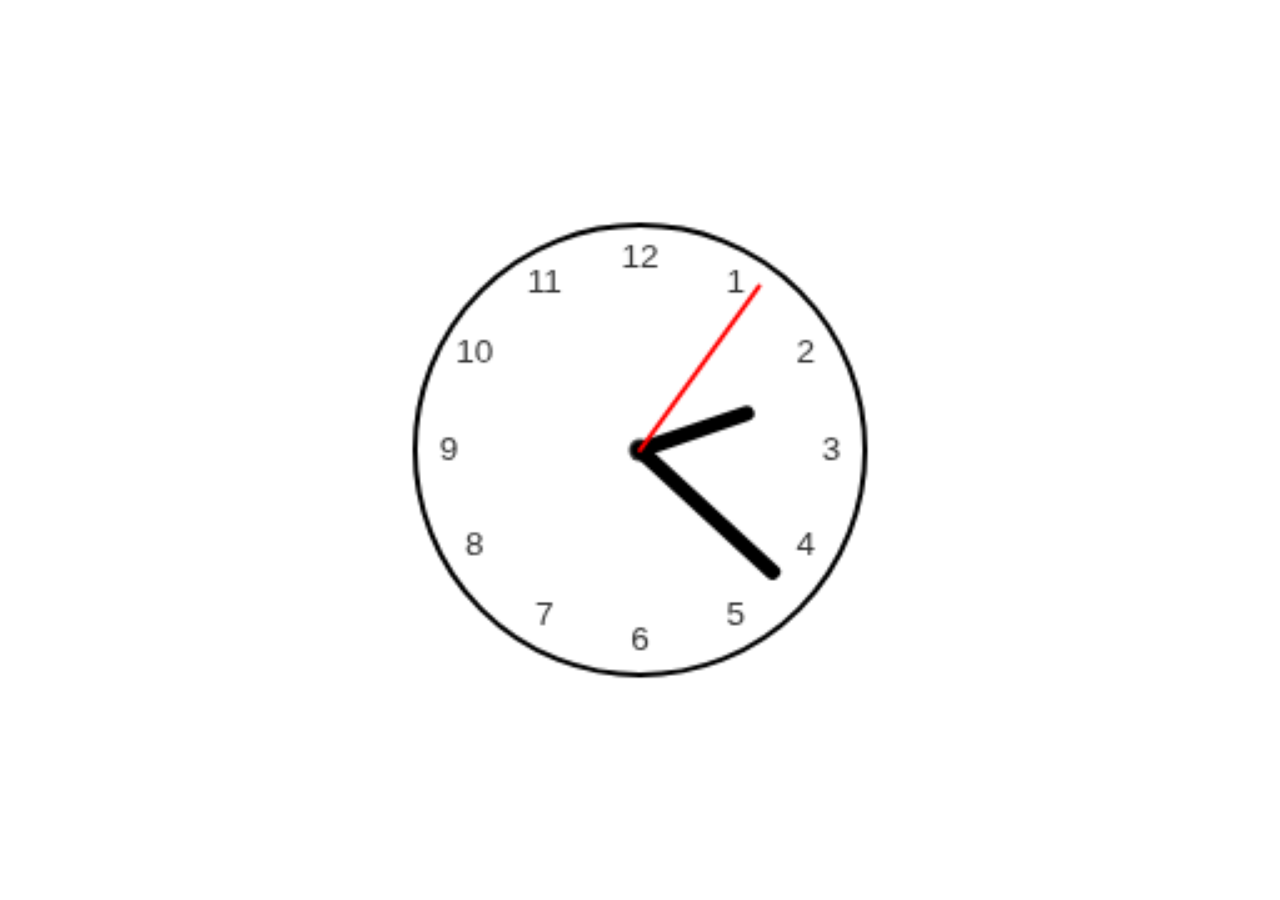
<file: index.html>
<!DOCTYPE html>
<html lang="en">
<head>
    <meta charset="UTF-8">
    <title>Clock</title>
  <link rel="stylesheet" href="style.css">
</head>
<body>
<div id="clockContainer">
    <canvas id="clockCanvas" width="200" height="200"></canvas>
</div>




<script src="script.js"></script>
</body>
</html>
</file>
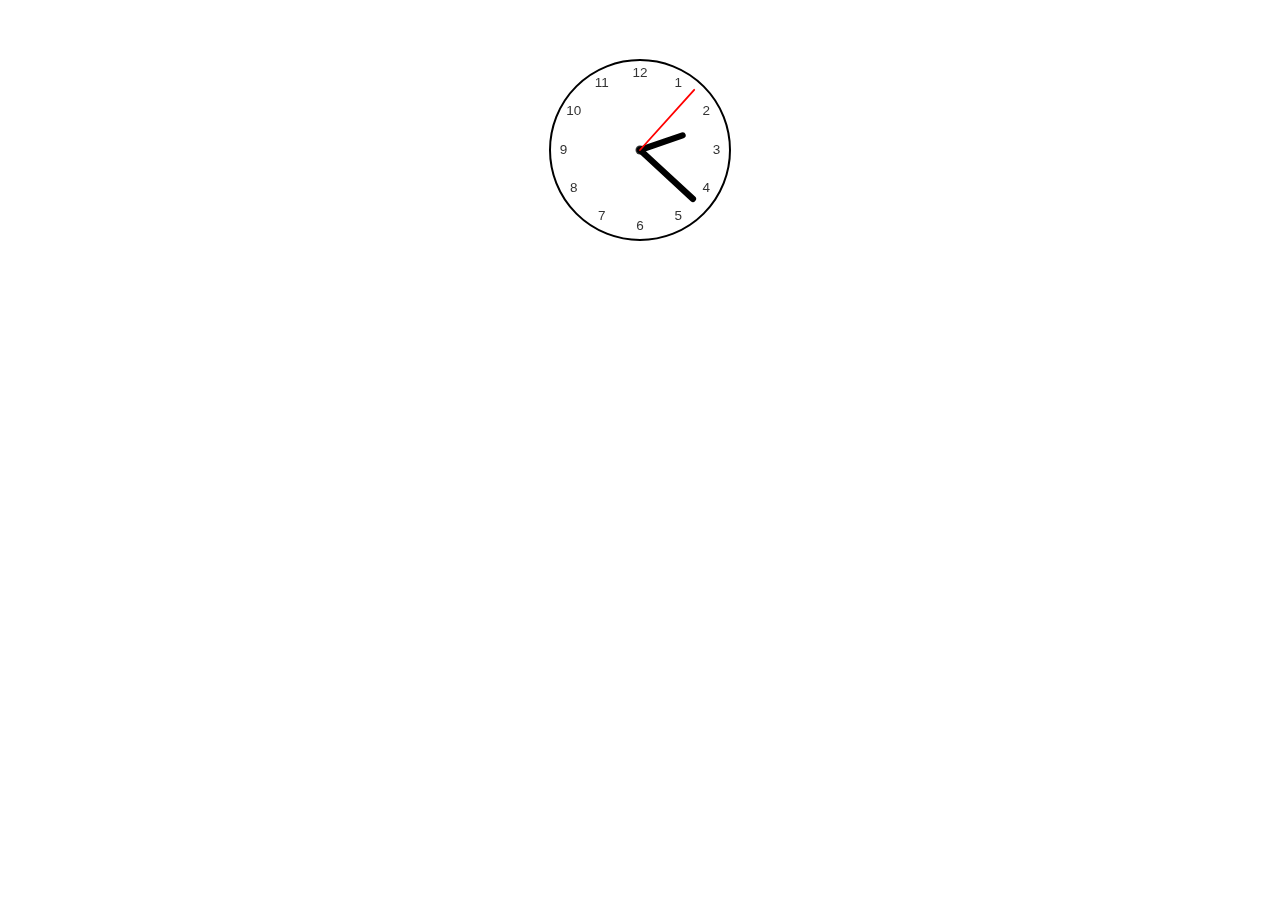
<file: clock.html>
<!DOCTYPE html>
<html>
<head>
  <title>Analog Clock</title>
  <style>
    #clockContainer {
      margin: 50px auto;
      width: 200px;
      height: 200px;
      position: relative;
    }
    #clockCanvas {
      width: 100%;
      height: 100%;
    }
  </style>
</head>
<body>
<div id="clockContainer">
  <canvas id="clockCanvas" width="200" height="200"></canvas>
</div>

<script>
  var canvas = document.getElementById("clockCanvas");
  var context = canvas.getContext("2d");
  var radius = canvas.height / 2;

  // Translate context origin to the center of the canvas
  context.translate(radius, radius);
  radius = radius * 0.90;

  // Draw clock background
  drawClock();

  function drawClock() {
    drawFace(context, radius);
    drawNumbers(context, radius);
    drawTime(context, radius);
  }

  function drawFace(ctx, radius) {
    ctx.beginPath();
    ctx.arc(0, 0, radius, 0, 2 * Math.PI);
    ctx.fillStyle = 'white';
    ctx.fill();
    ctx.lineWidth = 2;
    ctx.strokeStyle = 'black';
    ctx.stroke();
    ctx.beginPath();
    ctx.arc(0, 0, radius * 0.05, 0, 2 * Math.PI);
    ctx.fillStyle = '#333';
    ctx.fill();
  }

  function drawNumbers(ctx, radius) {
    var ang;
    var num;
    ctx.font = radius * 0.15 + "px arial";
    ctx.textBaseline = "middle";
    ctx.textAlign = "center";
    for (num = 1; num < 13; num++) {
      ang = num * Math.PI / 6;
      ctx.rotate(ang);
      ctx.translate(0, -radius * 0.85);
      ctx.rotate(-ang);
      ctx.fillText(num.toString(), 0, 0);
      ctx.rotate(ang);
      ctx.translate(0, radius * 0.85);
      ctx.rotate(-ang);
    }
  }

  function drawTime(ctx, radius) {
    var now = new Date();
    var hour = now.getHours();
    var minute = now.getMinutes();
    var second = now.getSeconds();
    // Hour
    hour = hour % 12;
    hour = (hour * Math.PI / 6) +
            (minute * Math.PI / (6 * 60)) +
            (second * Math.PI / (360 * 60));
    drawHand(ctx, hour, radius * 0.5, radius * 0.07);
    // Minute
    minute = (minute * Math.PI / 30) + (second * Math.PI / (30 * 60));
    drawHand(ctx, minute, radius * 0.8, radius * 0.07);
    // Second
    second = (second * Math.PI / 30);
    drawHand(ctx, second, radius * 0.9, radius * 0.02, 'red');
  }

  function drawHand(ctx, pos, length, width, color = 'black') {
    ctx.beginPath();
    ctx.lineWidth = width;
    ctx.lineCap = "round";
    ctx.moveTo(0, 0);
    ctx.rotate(pos);
    ctx.lineTo(0, -length);
    ctx.strokeStyle = color;
    ctx.stroke();
    ctx.rotate(-pos);
  }

  setInterval(drawClock, 1000);
</script>
</body>
</html>
</file>
<file: style.css>
*{
    margin:0;
    padding:0;
    box-sizing: border-box;
}
body{
    display: flex;
    justify-content: center;
    align-items: center;
    min-height: 100vh;


}
#clockContainer {
   /* margin: 50px auto;
    width: 200px;
    height: 200px;
    position: relative;*/
    position: relative;
    width: 500px;
    height: 500px;
    border-radius: 50%;
}
#clockCanvas {
    width: 500px;
    height: 500px;
}
/*
#clock{
    position: relative;
    width: 500px;
    height: 500px;
    border-radius: 50%;

}
.hour{
    position: absolute;
    width:100%;
    height: 100%;
    background-color: mediumspringgreen;
    border-radius: 50%;
}
.hour span p{
    flex: 50px;

}*/
</file>
